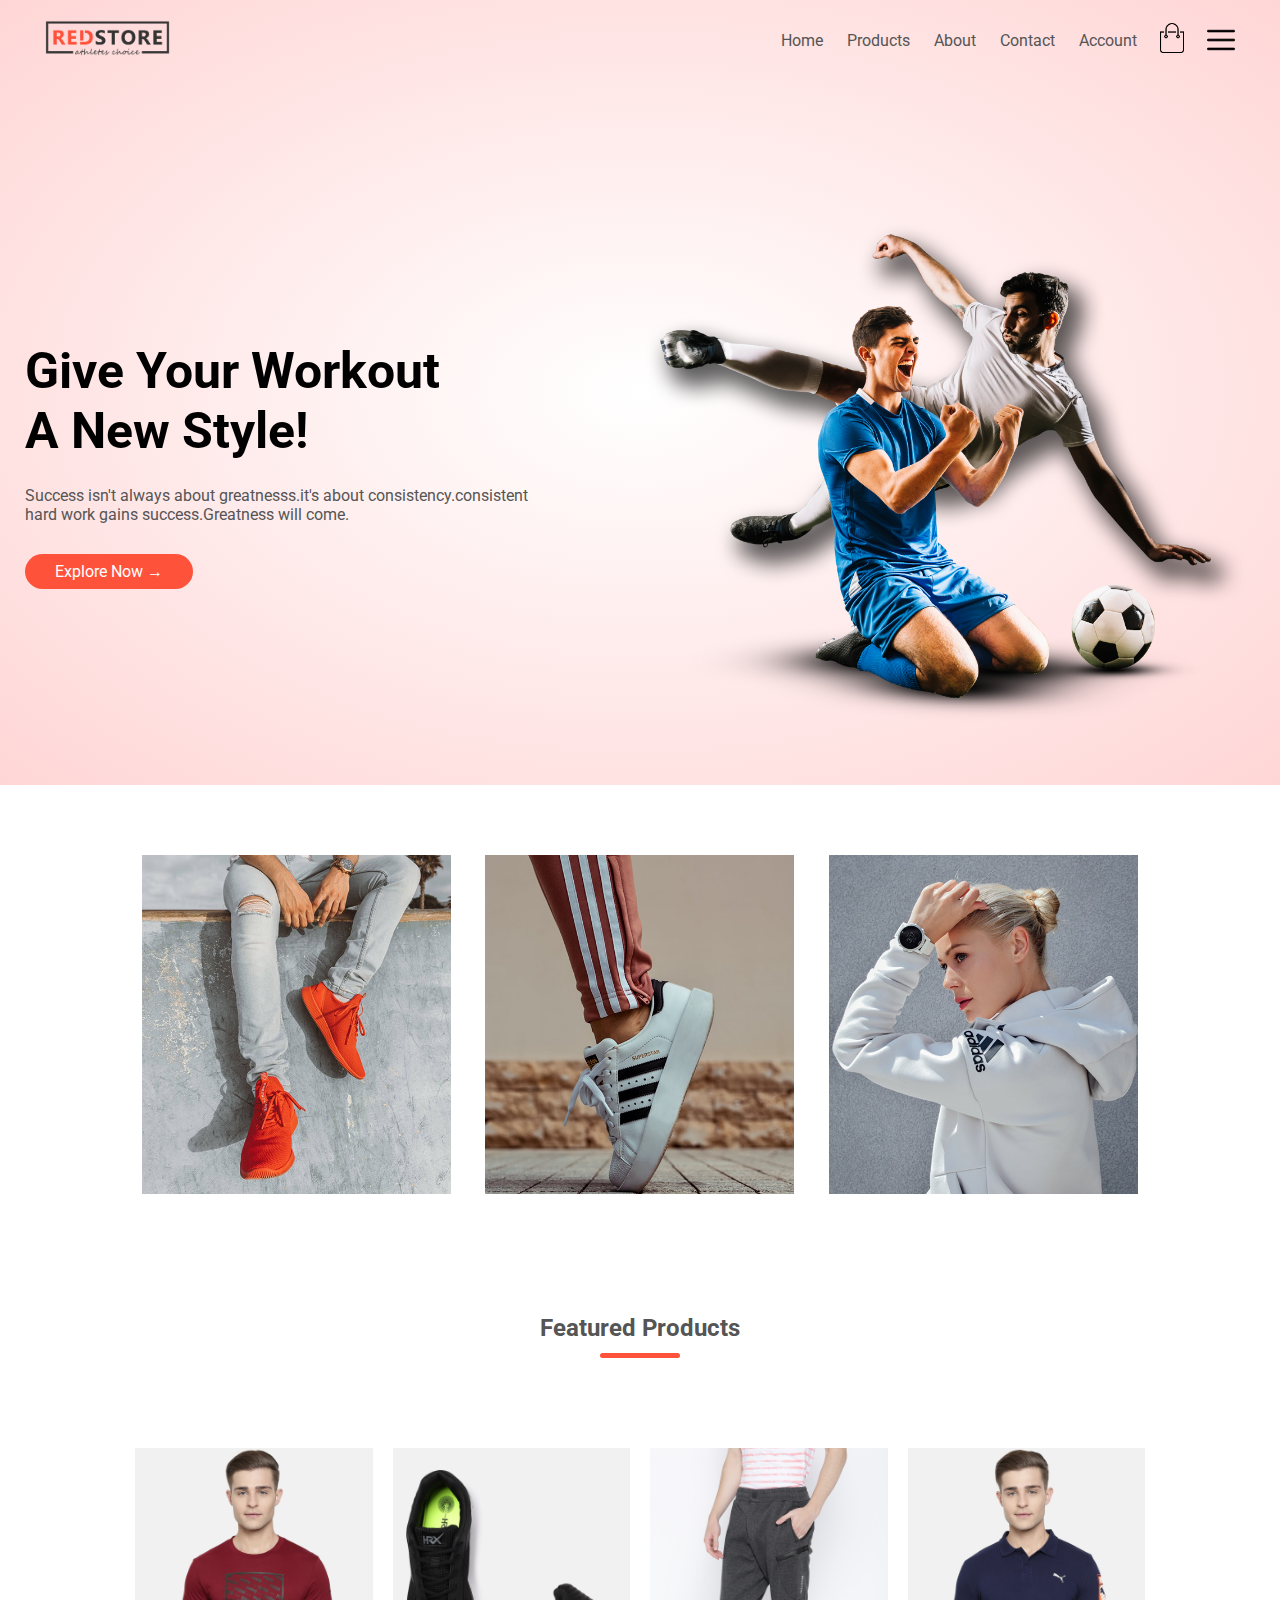
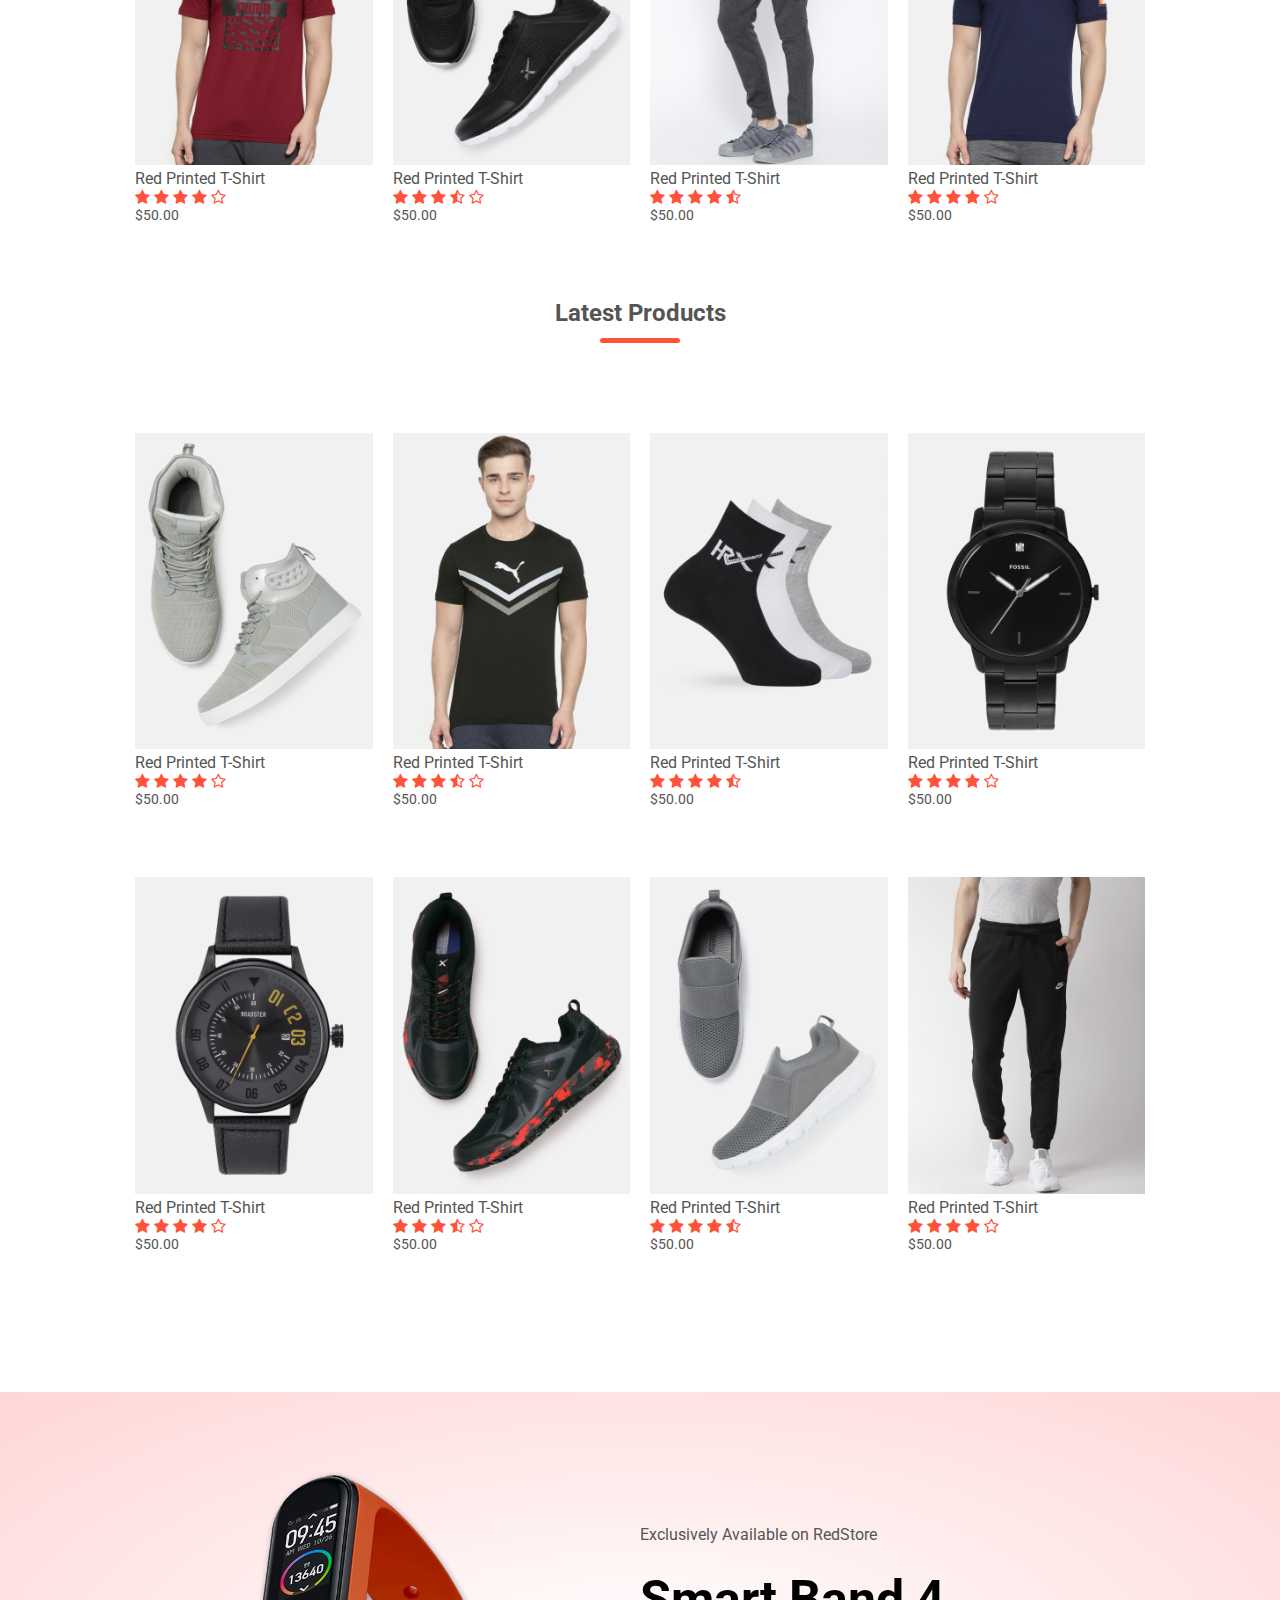
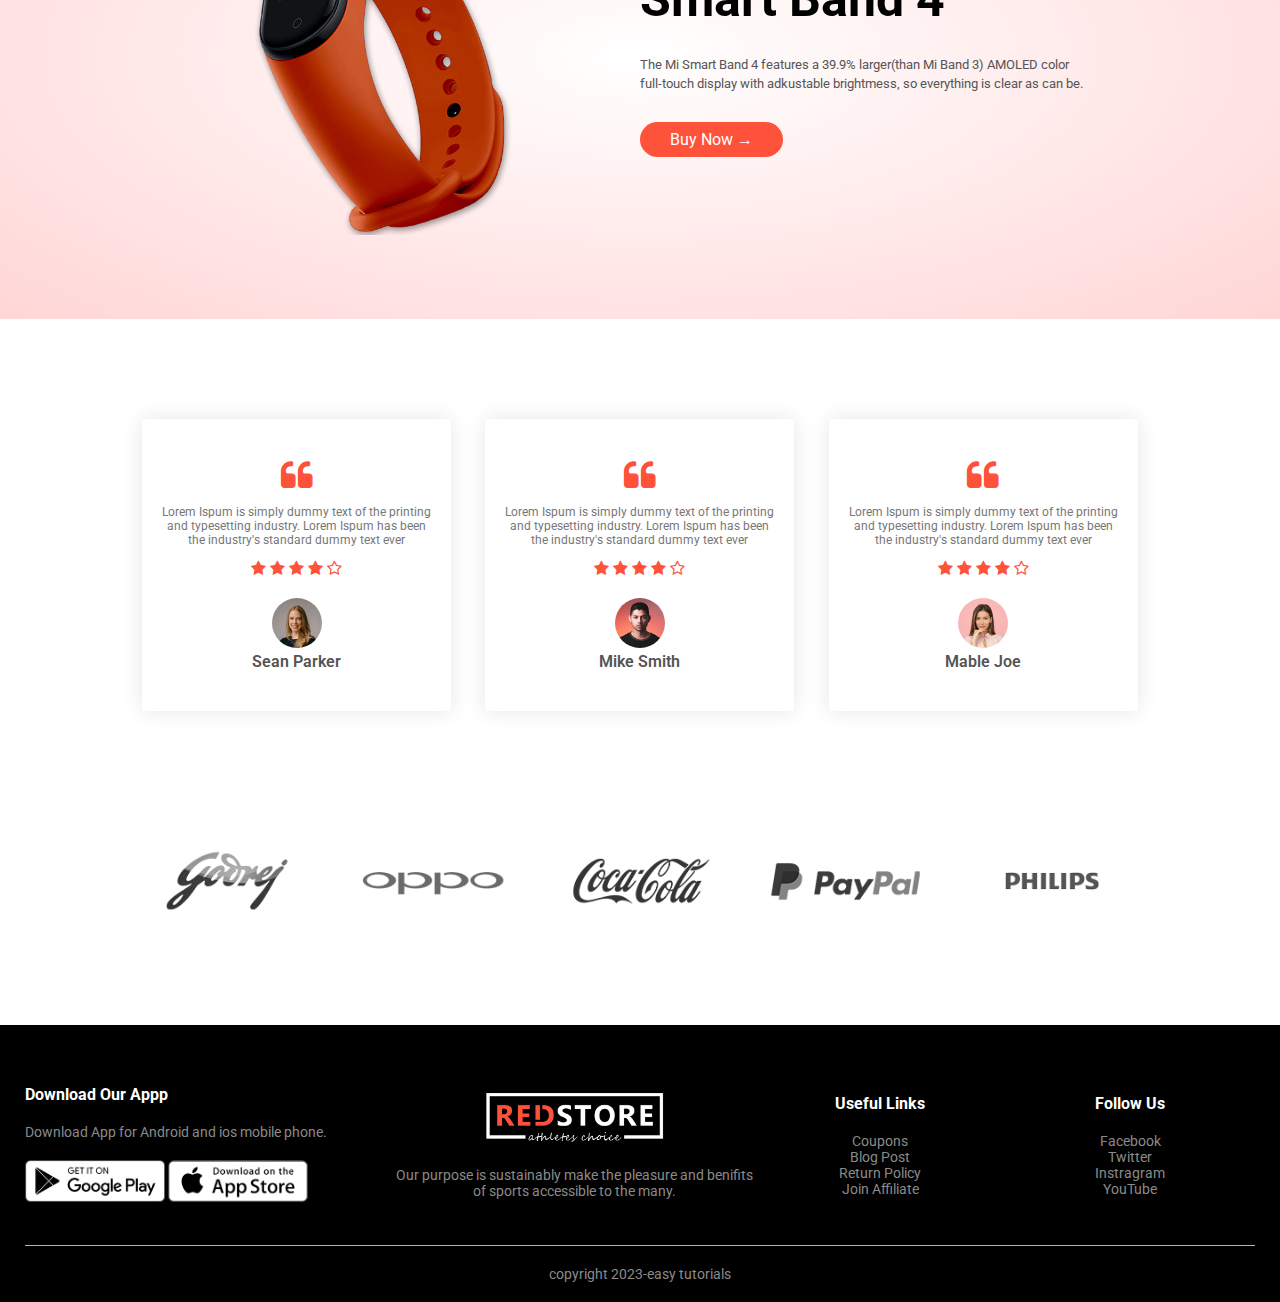
<file: index.html>
<!DOCTYPE html>
<html lang="en">
<head>


    <meta charset="UTF-8">
    <meta name="viewporrt" content="width=device-width,initial-scale=1.0">
    <title>RedStore | Ecommerce Website Design</title>
    <link rel="stylesheet" href="style.css">

    <link rel="preconnect" href="https://fonts.googleapis.com"><link rel="preconnect" href="https://fonts.gstatic.com" crossorigin><link href="https://fonts.googleapis.com/css2?family=Roboto:wght@300;400;500;700&display=swap" rel="stylesheet">
    <link rel="stylesheet" href="https://stackpath.bootstrapcdn.com/font-awesome/4.7.0/css/font-awesome.min.css">
</head>
<body>
    <div class="header">

    <div class="container">
        <div class="navbar">
            <div class="logo">
                <a href="index.html"><img src="logo.png" width="125px"></a>
            </div>
            <nav>
                <ul id="menuItems">
                    <li><a href="index.html">Home</a></li>
                    <li><a href="products.html">Products</a></li>
                    <li><a href="">About</a></li>
                    <li><a href="">Contact</a></li>
                    <li><a href="account.html">Account</a></li>
                </ul>
            </nav>
            <a href="cart.html"><img src="cart.png" width="30px" height="30px"></a>
            <img src="menu.png" class="menu-icon" onclick="menutoggle()">
        </div>
        <div class="row">
            <div class="col-2">
                <h1>Give Your Workout<br> A New Style!</h1>
                <p>Success isn't always about greatnesss.it's about consistency.consistent<br>hard work gains success.Greatness will come.</p>
                <a href="" class="btn">Explore Now &#8594;</a>
            </div>
            <div class="col-2">
                <img src="image1.png">
            </div>
        </div>
    </div>
 </div>  

 <!------- featured categories-------->
 <div class="categories">
    <div class="small-container">
        <div class="row">
            <div class="col-3">
                <img src="category-1.jpg">
            </div>
            <div class="col-3">
                <img src="category-2.jpg">
            </div>
            <div class="col-3">
                <img src="category-3.jpg">
            </div>
            
        </div>
    </div>
    
 </div>
 <!------- featured products-------->
 <div class="small-container">
    <h2 class="title">Featured Products</h2>
    <div class="row">
        <div class="col-4">
            <a href="Products.details.html"><img src="product-1.jpg"></a>
            <a href="Products.details.html"></a><h4>Red Printed T-Shirt</h4></a>
            <div class="rating">
                <i class="fa fa-star"></i>
                <i class="fa fa-star"></i>
                <i class="fa fa-star"></i>
                <i class="fa fa-star"></i>
                <i class="fa fa-star-o"></i>
            </div>
            <p>$50.00</p>
        </div>
        <div class="col-4">
            <img src="product-2.jpg">
            <h4>Red Printed T-Shirt</h4>
            <div class="rating">
                <i class="fa fa-star"></i>
                <i class="fa fa-star"></i>
                <i class="fa fa-star"></i>
                <i class="fa fa-star-half-o"></i>
                <i class="fa fa-star-o"></i>
            </div>
            <p>$50.00</p>
        </div>
        <div class="col-4">
            <img src="product-3.jpg">
            <h4>Red Printed T-Shirt</h4>
            <div class="rating">
                <i class="fa fa-star"></i>
                <i class="fa fa-star"></i>
                <i class="fa fa-star"></i>
                <i class="fa fa-star"></i>
                <i class="fa fa-star-half-o"></i>
            </div>
            <p>$50.00</p>
        </div>
        <div class="col-4">
            <img src="product-4.jpg">
            <h4>Red Printed T-Shirt</h4>
            <div class="rating">
                <i class="fa fa-star"></i>
                <i class="fa fa-star"></i>
                <i class="fa fa-star"></i>
                <i class="fa fa-star"></i>
                <i class="fa fa-star-o"></i>
            </div>
            <p>$50.00</p>
        </div>
    </div>
    <h2 class="title">Latest Products</h2>
    <div class="row">
        <div class="col-4">
            <img src="product-5.jpg">
            <h4>Red Printed T-Shirt</h4>
            <div class="rating">
                <i class="fa fa-star"></i>
                <i class="fa fa-star"></i>
                <i class="fa fa-star"></i>
                <i class="fa fa-star"></i>
                <i class="fa fa-star-o"></i>
            </div>
            <p>$50.00</p>
        </div>
        <div class="col-4">
            <img src="product-6.jpg">
            <h4>Red Printed T-Shirt</h4>
            <div class="rating">
                <i class="fa fa-star"></i>
                <i class="fa fa-star"></i>
                <i class="fa fa-star"></i>
                <i class="fa fa-star-half-o"></i>
                <i class="fa fa-star-o"></i>
            </div>
            <p>$50.00</p>
        </div>
        <div class="col-4">
            <img src="product-7.jpg">
            <h4>Red Printed T-Shirt</h4>
            <div class="rating">
                <i class="fa fa-star"></i>
                <i class="fa fa-star"></i>
                <i class="fa fa-star"></i>
                <i class="fa fa-star"></i>
                <i class="fa fa-star-half-o"></i>
            </div>
            <p>$50.00</p>
        </div>
        <div class="col-4">
            <img src="product-8.jpg">
            <h4>Red Printed T-Shirt</h4>
            <div class="rating">
                <i class="fa fa-star"></i>
                <i class="fa fa-star"></i>
                <i class="fa fa-star"></i>
                <i class="fa fa-star"></i>
                <i class="fa fa-star-o"></i>
            </div>
            <p>$50.00</p>
        </div>
    </div>
    <div class="row">
        <div class="col-4">
            <img src="product-9.jpg">
            <h4>Red Printed T-Shirt</h4>
            <div class="rating">
                <i class="fa fa-star"></i>
                <i class="fa fa-star"></i>
                <i class="fa fa-star"></i>
                <i class="fa fa-star"></i>
                <i class="fa fa-star-o"></i>
            </div>
            <p>$50.00</p>
        </div>
        <div class="col-4">
            <img src="product-10.jpg">
            <h4>Red Printed T-Shirt</h4>
            <div class="rating">
                <i class="fa fa-star"></i>
                <i class="fa fa-star"></i>
                <i class="fa fa-star"></i>
                <i class="fa fa-star-half-o"></i>
                <i class="fa fa-star-o"></i>
            </div>
            <p>$50.00</p>
        </div>
        <div class="col-4">
            <img src="product-11.jpg">
            <h4>Red Printed T-Shirt</h4>
            <div class="rating">
                <i class="fa fa-star"></i>
                <i class="fa fa-star"></i>
                <i class="fa fa-star"></i>
                <i class="fa fa-star"></i>
                <i class="fa fa-star-half-o"></i>
            </div>
            <p>$50.00</p>
        </div>
        <div class="col-4">
            <img src="product-12.jpg">
            <h4>Red Printed T-Shirt</h4>
            <div class="rating">
                <i class="fa fa-star"></i>
                <i class="fa fa-star"></i>
                <i class="fa fa-star"></i>
                <i class="fa fa-star"></i>
                <i class="fa fa-star-o"></i>
            </div>
            <p>$50.00</p>
        </div>
    </div>
 </div>
 <!-------offer-------->
 <div class="offer">
    <div class="small-container">
        <div class="row">
            <div class="col-2">
                <img src="exclusive.png" class="offer-img">
            </div>
            <div class="col-2">
                <p>Exclusively Available on RedStore</p>
                <h1>Smart Band 4</h1>
                <small>The Mi Smart Band 4 features a 39.9% larger(than Mi Band 3) AMOLED
                color<br>full-touch display with adkustable brightmess, so everything is clear as can be.</small>
                <a href="" class="btn">Buy Now &#8594;</a>
            </div>
        </div>
    </div>
 </div>
 <!----------testimonial--------->
 <div class="testimonial">
    <div class="small-container">
        <div class="row">
            <div class="col-3">
                <i class="fa fa-quote-left"></i>
                <p>Lorem Ispum is simply dummy text of the printing and typesetting industry. Lorem Ispum has been the industry's standard dummy text ever</p>
                <div class="rating">
                    <i class="fa fa-star"></i>
                    <i class="fa fa-star"></i>
                    <i class="fa fa-star"></i>
                    <i class="fa fa-star"></i>
                    <i class="fa fa-star-o"></i>
                </div>
                <img src="user-1.png">
                <h3>Sean Parker</h3>
            </div>
            <div class="col-3">
                <i class="fa fa-quote-left"></i>
                <p>Lorem Ispum is simply dummy text of the printing and typesetting industry. Lorem Ispum has been the industry's standard dummy text ever</p>
                <div class="rating">
                    <i class="fa fa-star"></i>
                    <i class="fa fa-star"></i>
                    <i class="fa fa-star"></i>
                    <i class="fa fa-star"></i>
                    <i class="fa fa-star-o"></i>
                </div>
                <img src="user-2.png">
                <h3>Mike Smith</h3>
            </div>
            <div class="col-3">
                <i class="fa fa-quote-left"></i>
                <p>Lorem Ispum is simply dummy text of the printing and typesetting industry. Lorem Ispum has been the industry's standard dummy text ever</p>
                <div class="rating">
                    <i class="fa fa-star"></i>
                    <i class="fa fa-star"></i>
                    <i class="fa fa-star"></i>
                    <i class="fa fa-star"></i>
                    <i class="fa fa-star-o"></i>
                </div>
                <img src="user-3.png">
                <h3>Mable Joe</h3>
            </div>
        </div>
    </div>
 </div>
 <!----------brands---------------->
  <div class="brands">
    <div class="small-container">
        <div class="row">
            <div class="col-5">
                <img src="logo-godrej.png">
            </div>
            <div class="col-5">
                <img src="logo-oppo.png">
            </div>
            <div class="col-5">
                <img src="logo-coca-cola.png">
            </div>
            <div class="col-5">
                <img src="logo-paypal.png">
            </div>
            <div class="col-5">
                <img src="logo-philips.png">
            </div>
        </div>
    </div>
  </div>

<!--------footer----------->
<div class="footer">
    <div class="container">
        <div class="row">
            <div class="footer-col-1">
                <h3>Download Our Appp</h3>
                <p>Download App for Android and ios mobile phone.</p>
                <div class="app-logo">
                    <img src="play-store.png">
                    <img src="app-store.png">
                </div>
            </div>
            <div class="footer-col-2">
                <img src="logo-white.png">
                <p>Our purpose is sustainably make the pleasure and benifits of sports accessible to the many.</p>
            </div>
            <div class="footer-col-3">
                <h3>Useful Links</h3>
                <ul>
                    <li>Coupons</li>
                    <li>Blog Post</li>
                    <li>Return Policy</li>
                    <li>Join Affiliate</li>
                </ul>
            </div>
            <div class="footer-col-4">
                <h3>Follow Us</h3>
                <ul>
                    <li>Facebook</li>
                    <li>Twitter</li>
                    <li>Instragram</li>
                    <li>YouTube</li>
                </ul>
            </div>
        </div>
        <hr>
        <p class="copyright">copyright 2023-easy tutorials</p>
    </div>
</div>
<!-- js for toggle -->
<script>
    var menuItems=document.getElementById("menuItems");
    menuItems.style.maxHeight="0px";
    function menutoggle(){
        if( menuItems.style.maxHeight=="0px")
        {
            menuItems.style.maxHeight="200px";
        }
        else
        {
            menuItems.style.maxHeight="0px";
        }
    }
</script>
</body>
</html>
</file>
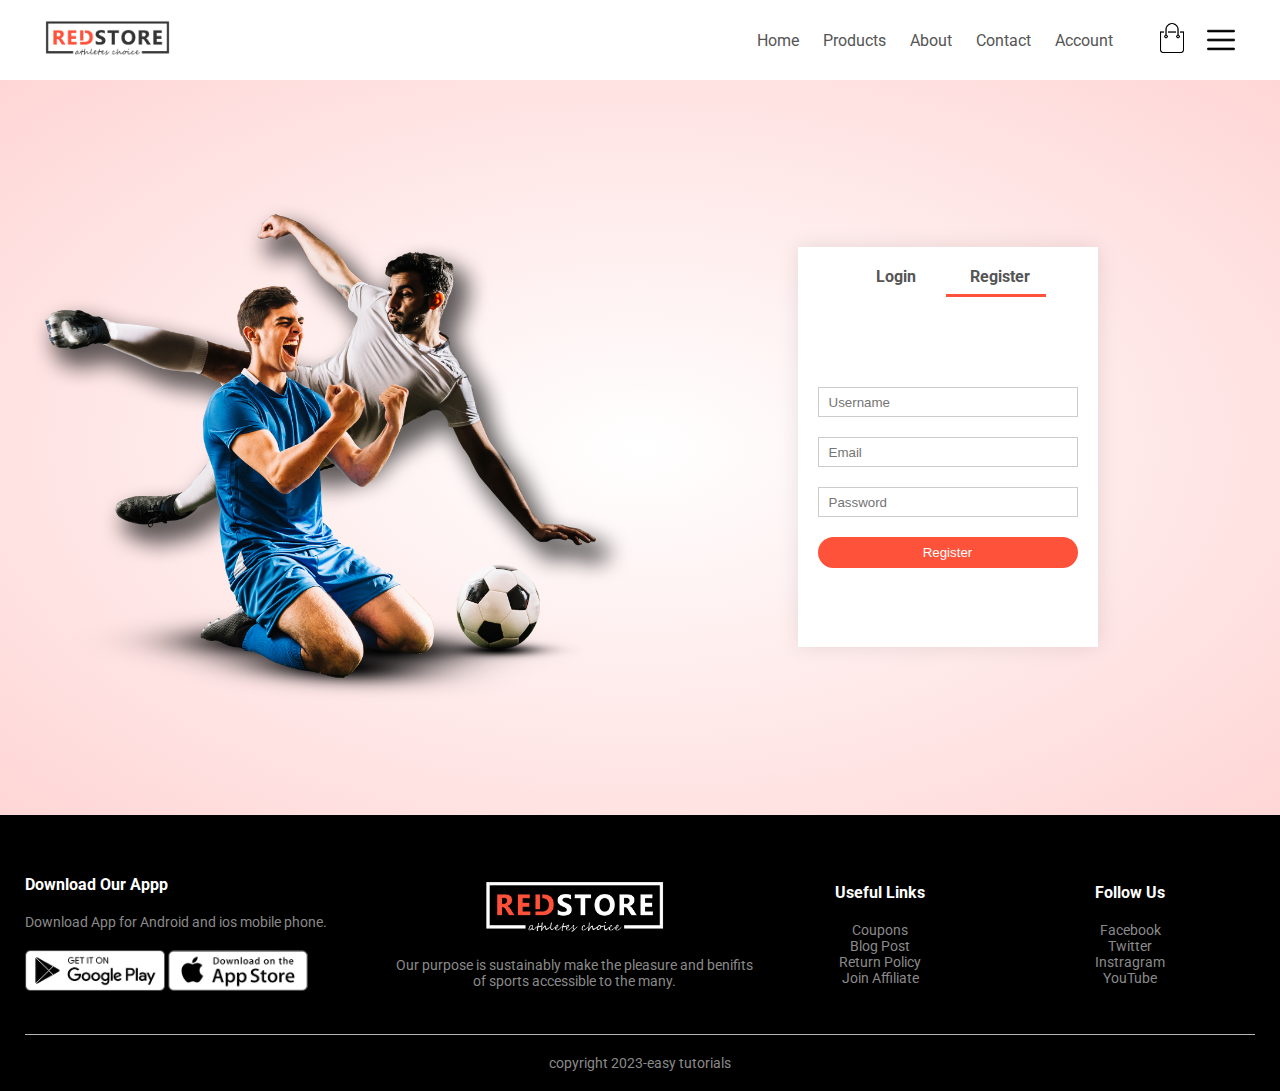
<file: account.html>
<!DOCTYPE html>
<html lang="en">
<head>


    <meta charset="UTF-8">
    <meta name="viewporrt" content="width=device-width,initial-scale=1.0">
    <title>All products - RedStore</title>
    <link rel="stylesheet" href="style.css">

    <link rel="preconnect" href="https://fonts.googleapis.com"><link rel="preconnect" href="https://fonts.gstatic.com" crossorigin><link href="https://fonts.googleapis.com/css2?family=Roboto:wght@300;400;500;700&display=swap" rel="stylesheet">
    <link rel="stylesheet" href="https://stackpath.bootstrapcdn.com/font-awesome/4.7.0/css/font-awesome.min.css">
</head>
<body>

    <div class="container">
        <div class="navbar">
            <div class="logo">
                <img src="logo.png" width="125px">
            </div>
            <nav>
                <ul id="menuItems">
                    <li><a href="index.html">Home</a></li>
                    <li><a href="products.html">Products</a></li>
                    <li><a href="">About</a></li>
                    <li><a href="">Contact</a></li>
                    <li><a href="">Account</a></li>
                    <li><a href="cart.html"></a></li>
                </ul>
            </nav>
            <a href="cart.html"><img src="cart.png" width="30px" height="30px"></a>
            <img src="menu.png" class="menu-icon"
             onclick="menutoggle()">
        </div>
    </div>
<!---------account-page------->
<div class="account-page">
    <div class="container">
        <div class="row">
            <div class="col-2">
                <img src="image1.png" width="100%">
            </div>
            <div class="col-2">
                <div class="form-container">
                    <div class="form-btn">
                        <span onclick="login()">Login</span>
                        <span onclick="register()">Register</span>
                        <hr id="Indicator">
                    </div>
                    <form id="LoginForm">
                        <input type="text" placeholder="Username">
                        <input type="Password" placeholder="Password">
                        <button type="submit" class="btn">Login</button>
                        <a href="">Forgot Password</a>
                    </form>
                    <form id="RegForm">
                        <input type="text" placeholder="Username">
                        <input type="email" placeholder="Email">
                        <input type="password" placeholder="Password">
                        <button type="submit" class="btn">Register</button>
                    </form>
                </div>
            </div>
        </div>
    </div>
</div>
<!--------footer----------->
<div class="footer">
    <div class="container">
        <div class="row">
            <div class="footer-col-1">
                <h3>Download Our Appp</h3>
                <p>Download App for Android and ios mobile phone.</p>
                <div class="app-logo">
                    <img src="play-store.png">
                    <img src="app-store.png">
                </div>
            </div>
            <div class="footer-col-2">
                <img src="logo-white.png">
                <p>Our purpose is sustainably make the pleasure and benifits of sports accessible to the many.</p>
            </div>
            <div class="footer-col-3">
                <h3>Useful Links</h3>
                <ul>
                    <li>Coupons</li>
                    <li>Blog Post</li>
                    <li>Return Policy</li>
                    <li>Join Affiliate</li>
                </ul>
            </div>
            <div class="footer-col-4">
                <h3>Follow Us</h3>
                <ul>
                    <li>Facebook</li>
                    <li>Twitter</li>
                    <li>Instragram</li>
                    <li>YouTube</li>
                </ul>
            </div>
        </div>
        <hr>
        <p class="copyright">copyright 2023-easy tutorials</p>
    </div>
</div>
<!-- js for toggle -->
<script>
    var menuItems=document.getElementById("menuItems");
    menuItems.style.maxHeight="0px";
    function menutoggle(){
        if( menuItems.style.maxHeight=="0px")
        {
            menuItems.style.maxHeight="200px";
        }
        else
        {
            menuItems.style.maxHeight="0px";
        }
    }
</script>
<!-- --------js for toggle Form ----- -->
<script>
    var LoginForm = document.getElementById("LoginForm");
    var RegForm = document.getElementById("RegForm");
    var Indicator = document.getElementById("Indicator");
    function register(){
        RegForm.style.transform = "translateX(0px)";
        LoginForm.style.transform = "translateX(0px)";
        Indicator.style.transform = "translateX(100px)";
    }
    function login(){
        RegForm.style.transform = "translateX(300px)";
        LoginForm.style.transform = "translateX(300px)";
        Indicator.style.transform = "translateX(0px)";
    }
</script>
</body>
</html>
</file>
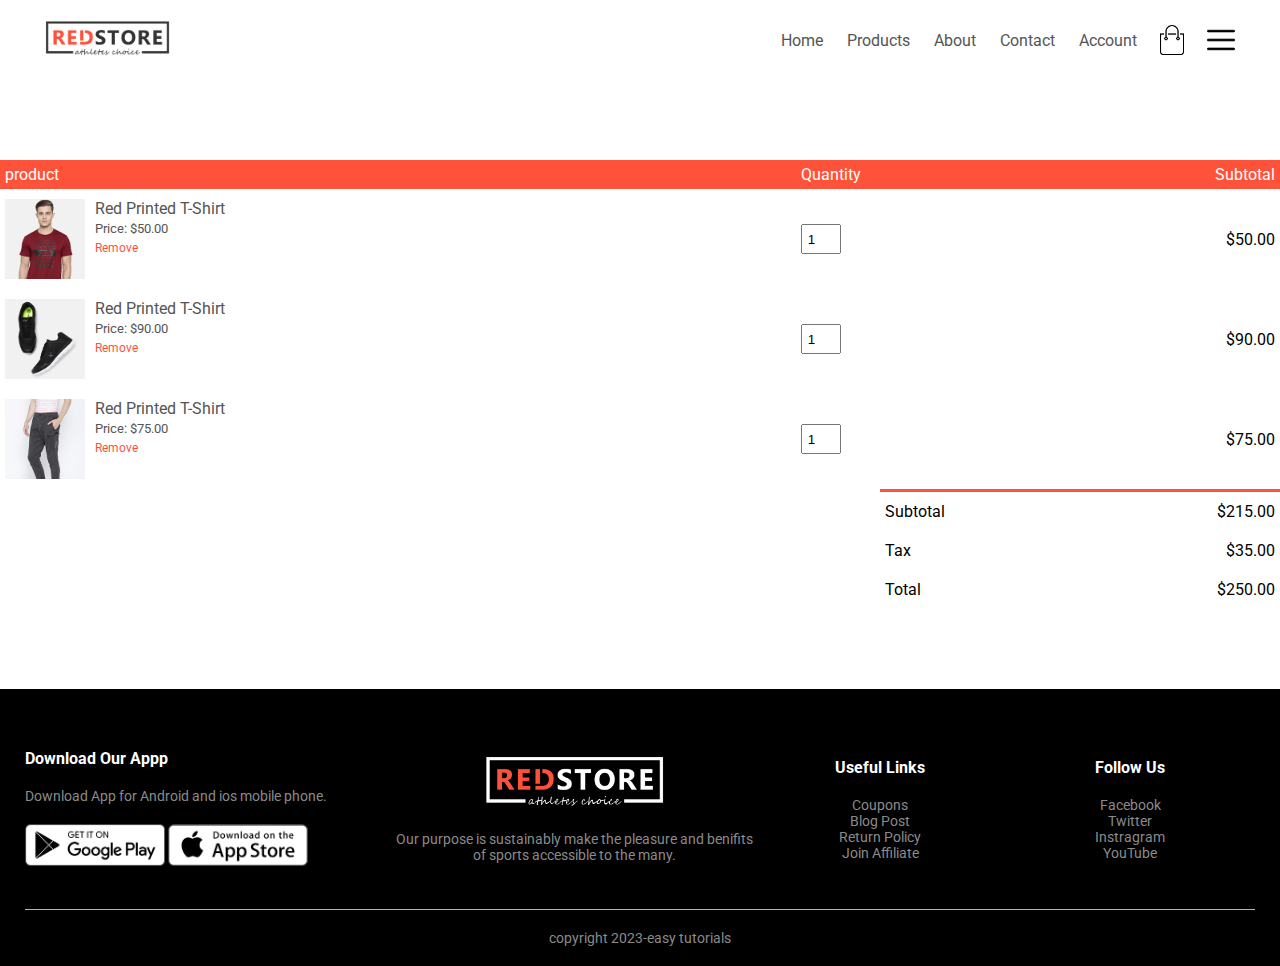
<file: cart.html>
<!DOCTYPE html>
<html lang="en">
<head>


    <meta charset="UTF-8">
    <meta name="viewporrt" content="width=device-width,initial-scale=1.0">
    <title>All products - RedStore</title>
    <link rel="stylesheet" href="style.css">

    <link rel="preconnect" href="https://fonts.googleapis.com"><link rel="preconnect" href="https://fonts.gstatic.com" crossorigin><link href="https://fonts.googleapis.com/css2?family=Roboto:wght@300;400;500;700&display=swap" rel="stylesheet">
    <link rel="stylesheet" href="https://stackpath.bootstrapcdn.com/font-awesome/4.7.0/css/font-awesome.min.css">
</head>
<body>

    <div class="container">
        <div class="navbar">
            <div class="logo">
                <img src="logo.png" width="125px">
            </div>
            <nav>
                <ul id="menuItems">
                    <li><a href="index.html">Home</a></li>
                    <li><a href="products.html">Products</a></li>
                    <li><a href="">About</a></li>
                    <li><a href="">Contact</a></li>
                    <li><a href="account.html">Account</a></li>
                </ul>
            </nav>
            <img src="cart.png" width="30px" height="30px">
            <img src="menu.png" class="menu-icon"
             onclick="menutoggle()">
        </div>
    </div>


<!-- ------cart items details ------ -->

<div class="samll-container cart-page">
    <table>
        <tr>
            <th> product</th>
            <th> Quantity</th>
            <th> Subtotal</th>
        </tr>
        <tr>
            <td>
                <div class="cart-info">
                    <img src="buy-1.jpg">
                    <div>
                       <p>Red Printed T-Shirt</p>
                       <small>Price: $50.00</small>
                       <br>
                       <a href="">Remove</a>
                    </div>
                </div>
            </td>
            <td><input type="number" value="1"></td>
            <td>$50.00</td>
        </tr>
        <tr>
            <td>
                <div class="cart-info">
                    <img src="buy-2.jpg">
                    <div>
                       <p>Red Printed T-Shirt</p>
                       <small>Price: $90.00</small>
                       <br>
                       <a href="">Remove</a>
                    </div>
                </div>
            </td>
            <td><input type="number" value="1"></td>
            <td>$90.00</td>
        </tr>
        <tr>
            <td>
                <div class="cart-info">
                    <img src="buy-3.jpg">
                    <div>
                       <p>Red Printed T-Shirt</p>
                       <small>Price: $75.00</small>
                       <br>
                       <a href="">Remove</a>
                    </div>
                </div>
            </td>
            <td><input type="number" value="1"></td>
            <td>$75.00</td>
        </tr>
    </table>
    <div class="total-price">
        <table>
            <tr>
                <td>Subtotal</td>
                <td>$215.00</td>
            </tr>
            <tr>
                <td>Tax</td>
                <td>$35.00</td>
            </tr>
            <tr>
                <td>Total</td>
                <td>$250.00</td>
            </tr>
        </table>
    </div>
</div>




<!--------footer----------->
<div class="footer">
    <div class="container">
        <div class="row">
            <div class="footer-col-1">
                <h3>Download Our Appp</h3>
                <p>Download App for Android and ios mobile phone.</p>
                <div class="app-logo">
                    <img src="play-store.png">
                    <img src="app-store.png">
                </div>
            </div>
            <div class="footer-col-2">
                <img src="logo-white.png">
                <p>Our purpose is sustainably make the pleasure and benifits of sports accessible to the many.</p>
            </div>
            <div class="footer-col-3">
                <h3>Useful Links</h3>
                <ul>
                    <li>Coupons</li>
                    <li>Blog Post</li>
                    <li>Return Policy</li>
                    <li>Join Affiliate</li>
                </ul>
            </div>
            <div class="footer-col-4">
                <h3>Follow Us</h3>
                <ul>
                    <li>Facebook</li>
                    <li>Twitter</li>
                    <li>Instragram</li>
                    <li>YouTube</li>
                </ul>
            </div>
        </div>
        <hr>
        <p class="copyright">copyright 2023-easy tutorials</p>
    </div>
</div>
<!-- js for toggle -->
<script>
    var menuItems=document.getElementById("menuItems");
    menuItems.style.maxHeight="0px";
    function menutoggle(){
        if( menuItems.style.maxHeight=="0px")
        {
            menuItems.style.maxHeight="200px";
        }
        else
        {
            menuItems.style.maxHeight="0px";
        }
    }
</script>
<!-- --------js for product gallery ----- -->

</body>
</html>
</file>
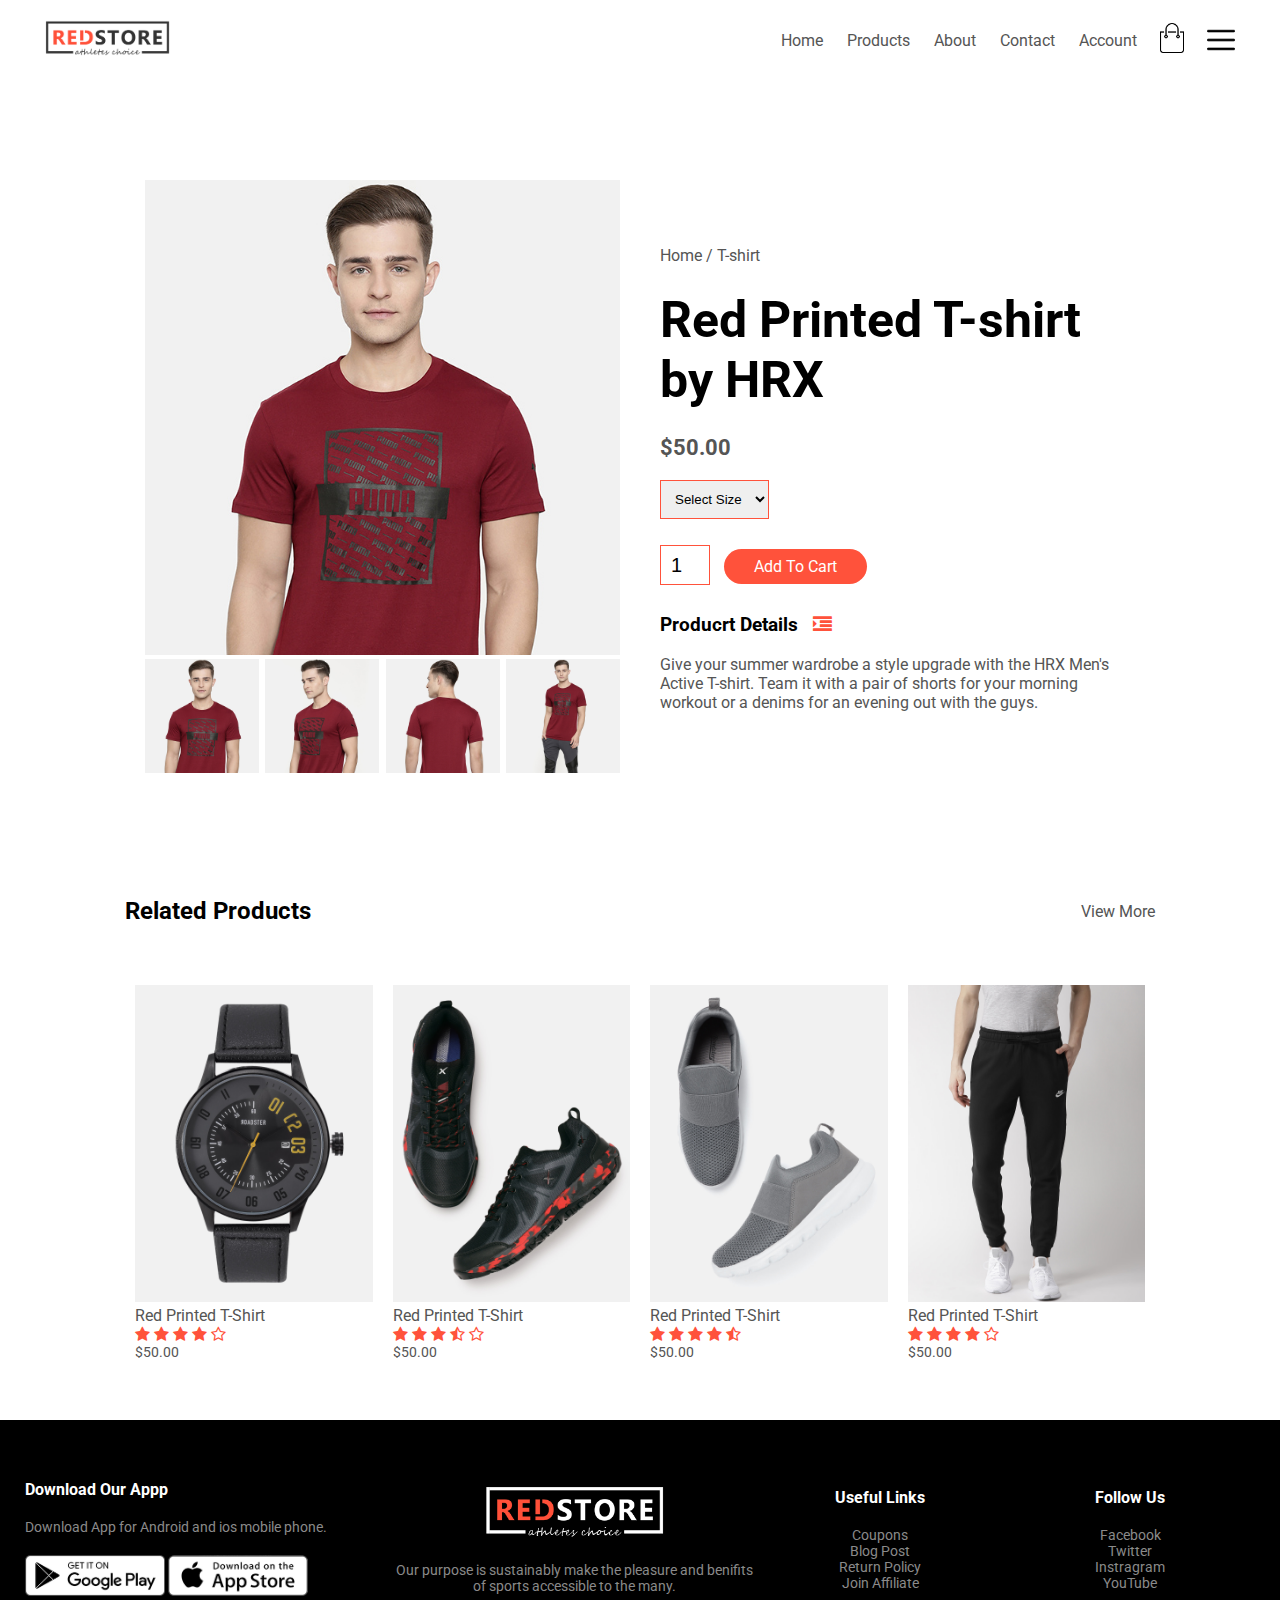
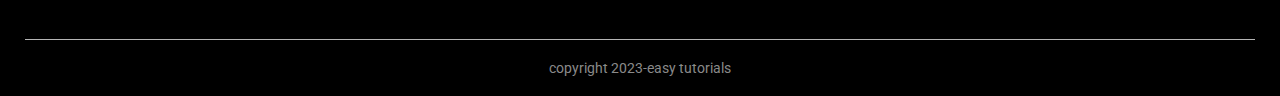
<file: Products.details.html>
<!DOCTYPE html>
<html lang="en">
<head>


    <meta charset="UTF-8">
    <meta name="viewporrt" content="width=device-width,initial-scale=1.0">
    <title>All products - RedStore</title>
    <link rel="stylesheet" href="style.css">

    <link rel="preconnect" href="https://fonts.googleapis.com"><link rel="preconnect" href="https://fonts.gstatic.com" crossorigin><link href="https://fonts.googleapis.com/css2?family=Roboto:wght@300;400;500;700&display=swap" rel="stylesheet">
    <link rel="stylesheet" href="https://stackpath.bootstrapcdn.com/font-awesome/4.7.0/css/font-awesome.min.css">
</head>
<body>

    <div class="container">
        <div class="navbar">
            <div class="logo">
                <img src="logo.png" width="125px">
            </div>
            <nav>
                <ul id="menuItems">
                    <li><a href="index.html">Home</a></li>
                    <li><a href="products.html">Products</a></li>
                    <li><a href="">About</a></li>
                    <li><a href="">Contact</a></li>
                    <li><a href="account.html">Account</a></li>
                </ul>
            </nav>
            <a href="cart.html"><img src="cart.png" width="30px" height="30px"></a>
            <img src="menu.png" class="menu-icon"
             onclick="menutoggle()">
        </div>
    </div>

<!---------Single product details-------->

<div class="small-container single-product">
    <div class="row">
        <div class="col-2">
            <img src="gallery-1.jpg" width="100%" id="productImg">
            <div class="small-img-row">
                <div class="small-img-col">
                    <img src="gallery-1.jpg" width="100%" class="small-img">
                </div>
                <div class="small-img-col">
                    <img src="gallery-2.jpg" width="100%" class="small-img">
            </div>
            <div class="small-img-col">
                <img src="gallery-3.jpg" width="100%" class="small-img">
                </div>
                <div class="small-img-col">
                    <img src="gallery-4.jpg" width="100%" class="small-img">
                    </div>
                    </div>

        </div>
        <div class="col-2">
         <p>Home / T-shirt</p>
         <h1>Red Printed T-shirt by HRX</h1>
         <h4>$50.00</h4>
         <select>
            <option>Select Size</option>
            <option>XXL</option>
            <option>XL</option>
            <option>L</option>
            <option>M</option>
            <option>S</option>
         </select>
         <input type="number" value="1">
         <a href="" class="btn">Add To Cart</a>

         <h3>Producrt Details <i class="fa fa-indent"></i></h3>
         <br>
         <p>Give your summer wardrobe a style upgrade with the HRX Men's Active T-shirt.
            Team it with a pair of shorts for your morning workout or a denims for an evening out with the guys.</p>
        </div>
    </div>
</div>
<!-- ------title------ -->
<div class="small-container">
    <div class="row row-2">
        <h2>Related Products</h2>
        <p>View More</p>

    </div>
</div>
<!-- ----products----- -->
 <div class="small-container">

    <div class="row">
        <div class="col-4">
            <img src="product-9.jpg">
            <h4>Red Printed T-Shirt</h4>
            <div class="rating">
                <i class="fa fa-star"></i>
                <i class="fa fa-star"></i>
                <i class="fa fa-star"></i>
                <i class="fa fa-star"></i>
                <i class="fa fa-star-o"></i>
            </div>
            <p>$50.00</p>
        </div>
        <div class="col-4">
            <img src="product-10.jpg">
            <h4>Red Printed T-Shirt</h4>
            <div class="rating">
                <i class="fa fa-star"></i>
                <i class="fa fa-star"></i>
                <i class="fa fa-star"></i>
                <i class="fa fa-star-half-o"></i>
                <i class="fa fa-star-o"></i>
            </div>
            <p>$50.00</p>
        </div>
        <div class="col-4">
            <img src="product-11.jpg">
            <h4>Red Printed T-Shirt</h4>
            <div class="rating">
                <i class="fa fa-star"></i>
                <i class="fa fa-star"></i>
                <i class="fa fa-star"></i>
                <i class="fa fa-star"></i>
                <i class="fa fa-star-half-o"></i>
            </div>
            <p>$50.00</p>
        </div>
        <div class="col-4">
            <img src="product-12.jpg">
            <h4>Red Printed T-Shirt</h4>
            <div class="rating">
                <i class="fa fa-star"></i>
                <i class="fa fa-star"></i>
                <i class="fa fa-star"></i>
                <i class="fa fa-star"></i>
                <i class="fa fa-star-o"></i>
            </div>
            <p>$50.00</p>
        </div>
    </div>
    
</div>
<!--------footer----------->
<div class="footer">
    <div class="container">
        <div class="row">
            <div class="footer-col-1">
                <h3>Download Our Appp</h3>
                <p>Download App for Android and ios mobile phone.</p>
                <div class="app-logo">
                    <img src="play-store.png">
                    <img src="app-store.png">
                </div>
            </div>
            <div class="footer-col-2">
                <img src="logo-white.png">
                <p>Our purpose is sustainably make the pleasure and benifits of sports accessible to the many.</p>
            </div>
            <div class="footer-col-3">
                <h3>Useful Links</h3>
                <ul>
                    <li>Coupons</li>
                    <li>Blog Post</li>
                    <li>Return Policy</li>
                    <li>Join Affiliate</li>
                </ul>
            </div>
            <div class="footer-col-4">
                <h3>Follow Us</h3>
                <ul>
                    <li>Facebook</li>
                    <li>Twitter</li>
                    <li>Instragram</li>
                    <li>YouTube</li>
                </ul>
            </div>
        </div>
        <hr>
        <p class="copyright">copyright 2023-easy tutorials</p>
    </div>
</div>
<!-- js for toggle -->
<script>
    var menuItems=document.getElementById("menuItems");
    menuItems.style.maxHeight="0px";
    function menutoggle(){
        if( menuItems.style.maxHeight=="0px")
        {
            menuItems.style.maxHeight="200px";
        }
        else
        {
            menuItems.style.maxHeight="0px";
        }
    }
</script>
<!-- --------js for product gallery ----- -->
<script>

    var productImg = document.getElementById("productImg");
    var SamllImg = document.getElementsByClassName("small-img");
    SamllImg[0].onclick=function(){
        productImg.src= SamllImg[0].src;
    }
    SamllImg[1].onclick=function(){
        productImg.src= SamllImg[1].src;
    }
    SamllImg[2].onclick=function(){
        productImg.src= SamllImg[2].src;
    }
    SamllImg[3].onclick=function(){
        productImg.src= SamllImg[3].src;
    }
</script>
</body>
</html>
</file>
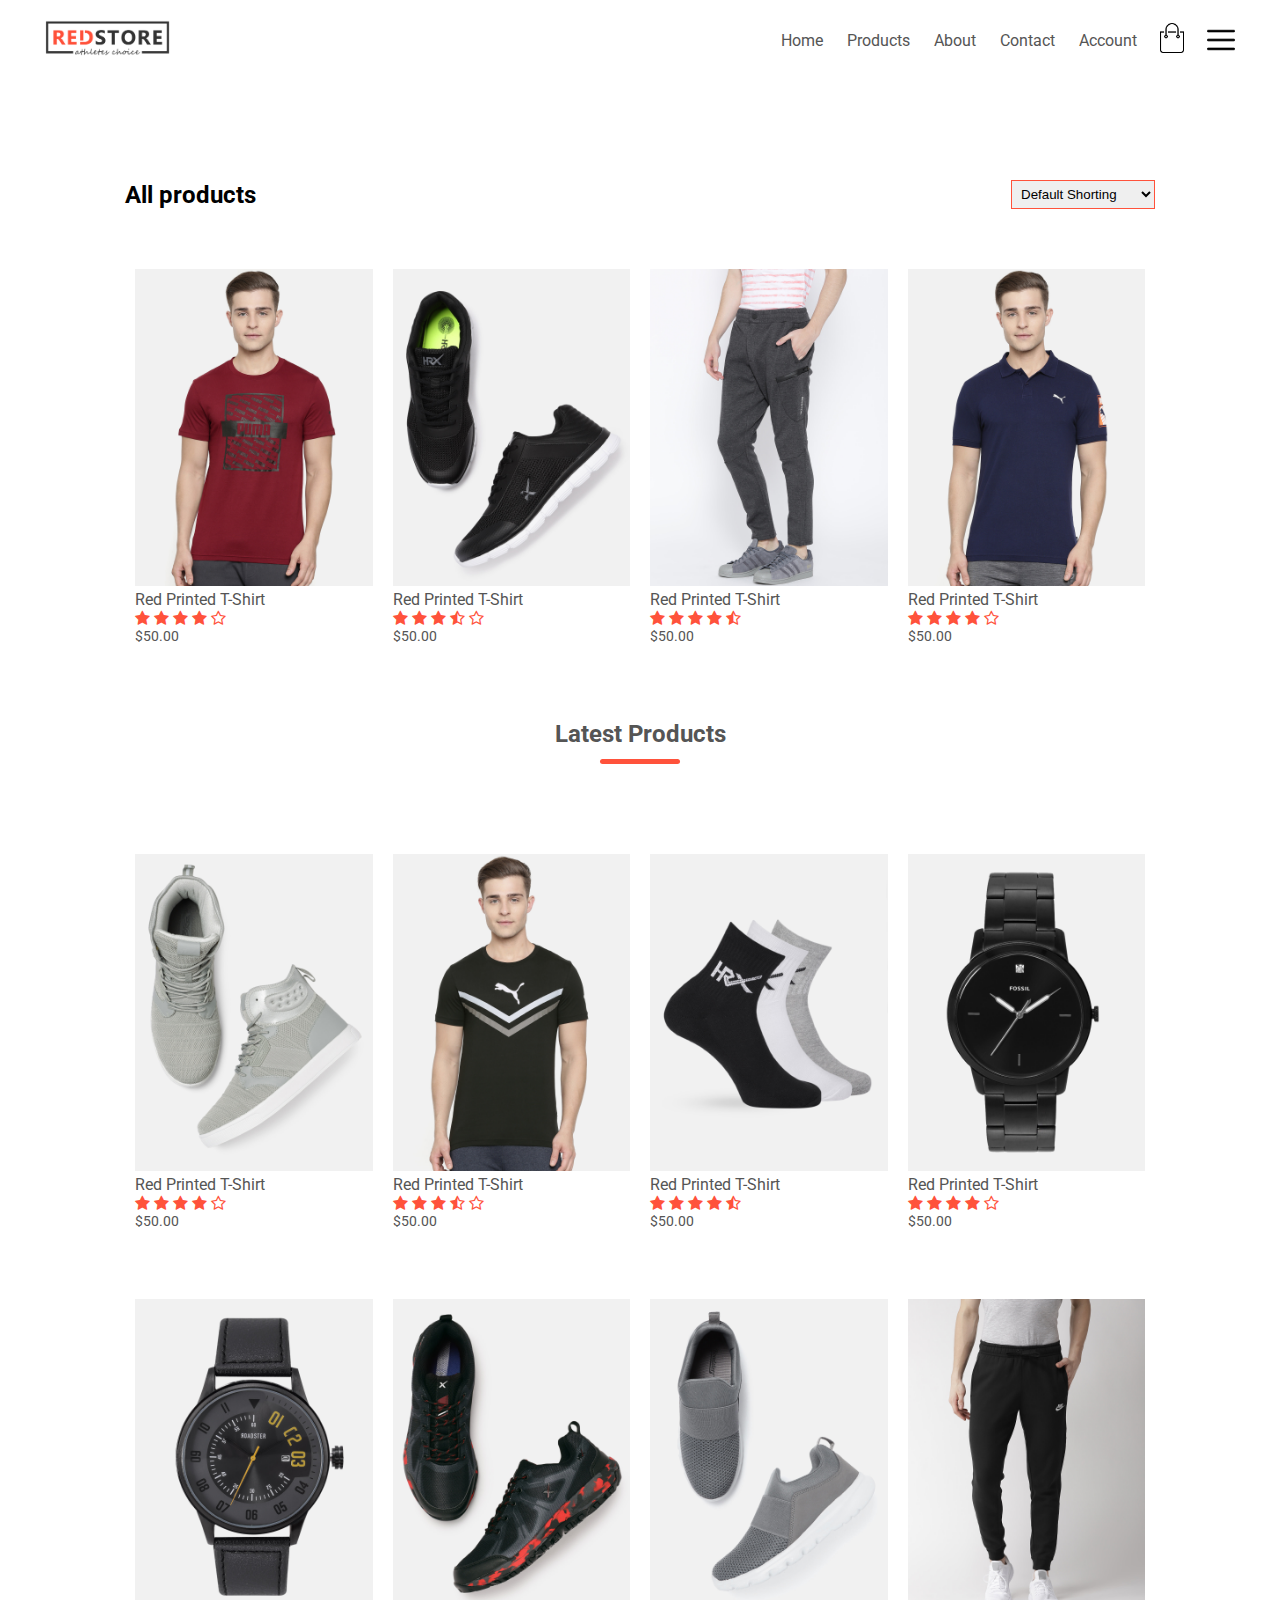
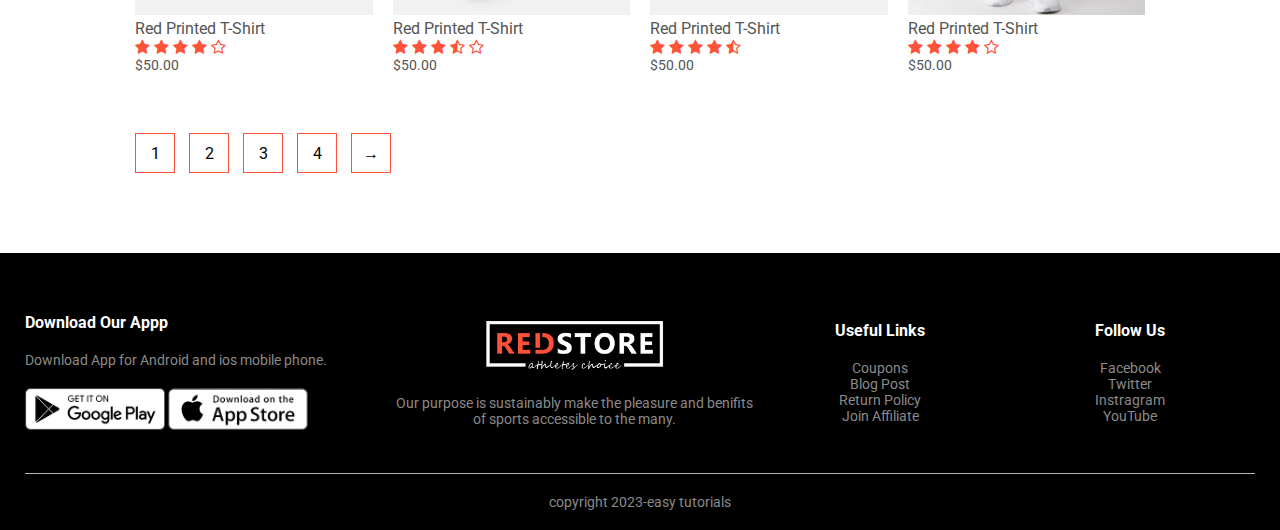
<file: products.html>
<!DOCTYPE html>
<html lang="en">
<head>


    <meta charset="UTF-8">
    <meta name="viewporrt" content="width=device-width,initial-scale=1.0">
    <title>All products - RedStore</title>
    <link rel="stylesheet" href="style.css">

    <link rel="preconnect" href="https://fonts.googleapis.com"><link rel="preconnect" href="https://fonts.gstatic.com" crossorigin><link href="https://fonts.googleapis.com/css2?family=Roboto:wght@300;400;500;700&display=swap" rel="stylesheet">
    <link rel="stylesheet" href="https://stackpath.bootstrapcdn.com/font-awesome/4.7.0/css/font-awesome.min.css">
</head>
<body>

    <div class="container">
        <div class="navbar">
            <div class="logo">
                <img src="logo.png" width="125px">
            </div>
            <nav>
                <ul id="menuItems">
                    <li><a href="index.html">Home</a></li>
                    <li><a href="">Products</a></li>
                    <li><a href="">About</a></li>
                    <li><a href="">Contact</a></li>
                    <li><a href="account.html">Account</a></li>
                </ul>
            </nav>
            <a href="cart.html"><img src="cart.png" width="30px" height="30px"></a>
            <img src="menu.png" class="menu-icon"
             onclick="menutoggle()">
        </div>
    </div>
 <div class="small-container">
    <div class="row row-2">
        <h2>All products</h2>
        <select>
            <option>Default Shorting</option>
            <option>Short by price</option>
            <option>Short by popularity</option>
            <option>Short by rating</option>
            <option>Short by sale</option>
        </select>
    </div>
    

    <div class="row">
        <div class="col-4">
            <img src="product-1.jpg">
            <h4>Red Printed T-Shirt</h4>
            <div class="rating">
                <i class="fa fa-star"></i>
                <i class="fa fa-star"></i>
                <i class="fa fa-star"></i>
                <i class="fa fa-star"></i>
                <i class="fa fa-star-o"></i>
            </div>
            <p>$50.00</p>
        </div>
        <div class="col-4">
            <img src="product-2.jpg">
            <h4>Red Printed T-Shirt</h4>
            <div class="rating">
                <i class="fa fa-star"></i>
                <i class="fa fa-star"></i>
                <i class="fa fa-star"></i>
                <i class="fa fa-star-half-o"></i>
                <i class="fa fa-star-o"></i>
            </div>
            <p>$50.00</p>
        </div>
        <div class="col-4">
            <img src="product-3.jpg">
            <h4>Red Printed T-Shirt</h4>
            <div class="rating">
                <i class="fa fa-star"></i>
                <i class="fa fa-star"></i>
                <i class="fa fa-star"></i>
                <i class="fa fa-star"></i>
                <i class="fa fa-star-half-o"></i>
            </div>
            <p>$50.00</p>
        </div>
        <div class="col-4">
            <img src="product-4.jpg">
            <h4>Red Printed T-Shirt</h4>
            <div class="rating">
                <i class="fa fa-star"></i>
                <i class="fa fa-star"></i>
                <i class="fa fa-star"></i>
                <i class="fa fa-star"></i>
                <i class="fa fa-star-o"></i>
            </div>
            <p>$50.00</p>
        </div>
    </div>
    <h2 class="title">Latest Products</h2>
    <div class="row">
        <div class="col-4">
            <img src="product-5.jpg">
            <h4>Red Printed T-Shirt</h4>
            <div class="rating">
                <i class="fa fa-star"></i>
                <i class="fa fa-star"></i>
                <i class="fa fa-star"></i>
                <i class="fa fa-star"></i>
                <i class="fa fa-star-o"></i>
            </div>
            <p>$50.00</p>
        </div>
        <div class="col-4">
            <img src="product-6.jpg">
            <h4>Red Printed T-Shirt</h4>
            <div class="rating">
                <i class="fa fa-star"></i>
                <i class="fa fa-star"></i>
                <i class="fa fa-star"></i>
                <i class="fa fa-star-half-o"></i>
                <i class="fa fa-star-o"></i>
            </div>
            <p>$50.00</p>
        </div>
        <div class="col-4">
            <img src="product-7.jpg">
            <h4>Red Printed T-Shirt</h4>
            <div class="rating">
                <i class="fa fa-star"></i>
                <i class="fa fa-star"></i>
                <i class="fa fa-star"></i>
                <i class="fa fa-star"></i>
                <i class="fa fa-star-half-o"></i>
            </div>
            <p>$50.00</p>
        </div>
        <div class="col-4">
            <img src="product-8.jpg">
            <h4>Red Printed T-Shirt</h4>
            <div class="rating">
                <i class="fa fa-star"></i>
                <i class="fa fa-star"></i>
                <i class="fa fa-star"></i>
                <i class="fa fa-star"></i>
                <i class="fa fa-star-o"></i>
            </div>
            <p>$50.00</p>
        </div>
    </div>
    <div class="row">
        <div class="col-4">
            <img src="product-9.jpg">
            <h4>Red Printed T-Shirt</h4>
            <div class="rating">
                <i class="fa fa-star"></i>
                <i class="fa fa-star"></i>
                <i class="fa fa-star"></i>
                <i class="fa fa-star"></i>
                <i class="fa fa-star-o"></i>
            </div>
            <p>$50.00</p>
        </div>
        <div class="col-4">
            <img src="product-10.jpg">
            <h4>Red Printed T-Shirt</h4>
            <div class="rating">
                <i class="fa fa-star"></i>
                <i class="fa fa-star"></i>
                <i class="fa fa-star"></i>
                <i class="fa fa-star-half-o"></i>
                <i class="fa fa-star-o"></i>
            </div>
            <p>$50.00</p>
        </div>
        <div class="col-4">
            <img src="product-11.jpg">
            <h4>Red Printed T-Shirt</h4>
            <div class="rating">
                <i class="fa fa-star"></i>
                <i class="fa fa-star"></i>
                <i class="fa fa-star"></i>
                <i class="fa fa-star"></i>
                <i class="fa fa-star-half-o"></i>
            </div>
            <p>$50.00</p>
        </div>
        <div class="col-4">
            <img src="product-12.jpg">
            <h4>Red Printed T-Shirt</h4>
            <div class="rating">
                <i class="fa fa-star"></i>
                <i class="fa fa-star"></i>
                <i class="fa fa-star"></i>
                <i class="fa fa-star"></i>
                <i class="fa fa-star-o"></i>
            </div>
            <p>$50.00</p>
        </div>
    </div>
    <div class="page-btn">
        <span>1</span>
        <span>2</span>
        <span>3</span>
        <span>4</span>
        <span>&#8594;</span>
    </div>
</div>
<!--------footer----------->
<div class="footer">
    <div class="container">
        <div class="row">
            <div class="footer-col-1">
                <h3>Download Our Appp</h3>
                <p>Download App for Android and ios mobile phone.</p>
                <div class="app-logo">
                    <img src="play-store.png">
                    <img src="app-store.png">
                </div>
            </div>
            <div class="footer-col-2">
                <img src="logo-white.png">
                <p>Our purpose is sustainably make the pleasure and benifits of sports accessible to the many.</p>
            </div>
            <div class="footer-col-3">
                <h3>Useful Links</h3>
                <ul>
                    <li>Coupons</li>
                    <li>Blog Post</li>
                    <li>Return Policy</li>
                    <li>Join Affiliate</li>
                </ul>
            </div>
            <div class="footer-col-4">
                <h3>Follow Us</h3>
                <ul>
                    <li>Facebook</li>
                    <li>Twitter</li>
                    <li>Instragram</li>
                    <li>YouTube</li>
                </ul>
            </div>
        </div>
        <hr>
        <p class="copyright">copyright 2023-easy tutorials</p>
    </div>
</div>
<!-- js for toggle -->
<script>
    var menuItems=document.getElementById("menuItems");
    menuItems.style.maxHeight="0px";
    function menutoggle(){
        if( menuItems.style.maxHeight=="0px")
        {
            menuItems.style.maxHeight="200px";
        }
        else
        {
            menuItems.style.maxHeight="0px";
        }
    }
</script>
</body>
</html>
</file>
<file: style.css>
*{
    margin: 0;
    padding: 0;
    box-sizing: border-box;
}
body{
    font-family: 'Roboto', sans-serif;
}
.navbar {
    display: flex;
    align-items: center;
    padding: 20px;
}
nav{
    flex: 1;
    text-align: right;
}
nav ul {
    display : inline-block;
    list-style-type: none ;
}
nav ul li{
    display: inline-block;
    margin-right: 20px;
}
a{
    text-decoration: none ;
   color:#555;
}
p{
     color: #555;
}
.container {
    max-width: 1300px;
    margin: auto;
    padding-left: 25px;
    padding-right: 25px;
}
.row {
    display: flex;
    align-items: center;
    flex-wrap: wrap;
    justify-content: space-around;
}
.col-2 {
    flex-basis: 50%;
    min-width: 300px;
}
.col-2 img {
    max-width: 100%;
    padding: 50px 0;
}
.col-2 h1 {
    font-size: 50px;
    line-height: 60px;
    margin: 25px 0;
}
.btn {
    display: inline-block;
    background: #ff523b;
    color: #fff;
    padding: 8px 30px;
    margin: 30px 0;
    border-radius: 30px;
    transition: background 0.5s;
}
.btn:hover {
    background: #563434;

}
.header {
    background: radial-gradient(#fff,#ffd6d6);
}
.header .row {
    margin-top: 70px;
}
.categories {
    margin: 70px 0;

}
.col-3 {
   flex-basis: 30%;
   min-width: 250px;
   margin-bottom: 30px;
}
.col-3 img {
    width: 100%;
}
.small-container {
    max-width: 1080px;
    margin: auto;
    padding-left: 25px;
    padding-right: 25px;
}

.col-4 {
    flex-basis: 25%;
    padding: 10px;
    min-width: 200px;
    margin-bottom: 50px;
    transition: transform 0.5s;
}
.col-4 img {
    width: 100%;
}
.title{
    text-align: center;
    margin: 0 auto 80px;
    position: relative;
    line-height: 60px;
    color: #555;
}
.title::after{
    content: '';
    background: #ff523b;
    width: 80px;
    height: 5px;
    border-radius:5px;
    position:absolute;
    bottom: 0;
    left: 50%;
    transform: translateX(-50%);
    
}
h4{
    color:#555;
    font-weight: normal;
    
}
.col-4 p{
    font-size: 14px;
    
}
.rating .fa{
    color: #ff523b;

}
.col-4:hover{
    transform: translateY(-5px);

}
/*-----------offer------------*/
.offer {
    background: radial-gradient(#fff,#ffd6d6);
    margin-top: 80px;
    padding: 30px 0;
}
.col-2 .offer-img {
    padding: 50px;
}
small {
    color: #555;
}
/*-----------testimonial------------*/

.testimonial {
    padding-top: 100px;
}
.testimonial .col-3 {
      text-align: center;
      padding: 40px 20px;
      box-shadow: 0 0 20px 0px rgba(0,0,0,0.1);
      cursor: pointer;
      transition: transform 0.5s;
}
.testimonial .col-3 img {
    width: 50px;
    margin-top: 20px;
    border-radius: 50%;
}
.testimonial .col-3:hover {
    transform: translateY(-10px);
}
.fa.fa-quote-left {
    font-size: 34px;
    color: #ff523b;
}
.col-3 p {
    font-size: 12px;
    margin: 12px 00;
    color: #777;
}
.testimonial .col-3 h3 {
    font-weight: 600;
    color: #555;
    font-size: 16px;
}
/*-----------brands-------------*/
.brands {
    margin: 100px auto;
}
.col-5 {
    width: 160px;
}
.col-5 img {
    width: 100%;
    cursor: pointer;
    filter: grayscale(100%);
}
.col-5 img:hover {
    filter: grayscale(0%);
}



.footer {
    background: #000;
    color: #8a8a8a;
    font-size: 14px;
    padding: 60px 0 20px;
}

.footer p {
    color: #8a8a8a;
}
.footer h3 {
    color: #fff;
    margin-bottom: 20px;
}
.footer-col-1,.footer-col-2,.footer-col-3,.footer-col-4{
    min-width:250px;
    margin-bottom:20px;
}
.footer-col-1{
    flex-basis:30%;
}
.footer-col-2{
    flex:1;
    text-align:center;
}
.footer-col-2 img{
    width:180px;
    margin-bottom:20px;
}
.footer-col-3,.footer-col-4{
    flex-basis:12%;
    text-align:center;
}
ul{
    list-style-type:none;
}
.app-logo{
    margin-top:20px;
}
.app-logo img{
    width:140px;
}
.footer hr{
    border:none;
    background:#b5b5b5;
    height:1px;
    margin:20px 0;
}
.copyright{
    text-align:center;
}
.menu-icon{
    width: 28px;
    margin-left: 20px;
}
/*-----------media queary for menu-----------*/
@media only screen and (max-width: 800px){
    nav ul{
        position: absolute;
        top: 70px;
        left: 0;
        background: #333;
        width: 100%;
        overflow:hidden;
        transition: max-height 0.5s;
    }
nav ul li{
    display:block;
    margin-right:50px;
    margin-top:10px;
    margin-bottom: 10px;
}
nav ul li a{
    color:#fff;
}
.menu-icon{
    display: block;
    cursor: pointer;
}
}







/*------all products-----*/


.row-2{
    justify-content: space-between;
    margin:100px auto 50px;

}
select{
    border:1px solid #ff523b;
    padding: 5px;


}
select:focus{
outline:none;

}
.page-btn{
    margin: 0 auto 80px;

}
.page-btn span{
    display: inline-block;
    border: 1px solid #ff523b;
    margin-left: 10px ;
    width: 40px;
    height: 40px;
    text-align: center;
    line-height: 40px;
    cursor: pointer;

}
.page-btn span:hover{
    background: #ff523b;
    color: #fff;
}
/*----------Single product details----------*/
.single-product {
    margin-top: 80px;

}
.single-product .col-2 img{
     padding: 0;

}
.single-product .col-2{
    padding: 20px;
}
.single-product h4{
    margin: 20px 0;
    font-size: 22px;
    font-weight: bold;
}
.single-product select{
    display: block;
    padding: 10px;
    margin-top: 20px;
}
.single-product input{
    width: 50px;
    height: 40px;
    padding-left: 10px;
    font-size: 20px;
    margin-right: 10px;
    border: 1px solid #ff523b;
}
input:focus{
    outline: none;
}
.single-product .fa{
    color: #ff523b;
    margin-left: 10px;
}
.small-img-row{
    display: flex;
    justify-content: space-between;
}
.small-img-col{
flex-basis: 24%;
cursor: pointer;
}

/* ----cart items */
.cart-page{
    margin: 80px auto;
}
table{
    width: 100%;
    border-collapse: collapse;
}
.cart-info{
    display: flex;
    flex-wrap: wrap;
}
th{
    text-align: left;
    padding: 5px;
    color: #fff;
    background: #ff523b;
    font-weight: normal;

}
td{
   padding: 10px 5px;
}
td input{
    width: 40px;
    height: 30px;
    padding: 5px;
}
td a{
    color: #ff523b;
    font-size: 12px;
}
td img{
    width: 80px;
    height: 80px;
    margin-right: 10px;
}
.total-price{
    display: flex;
    justify-content: flex-end;
}
.total-price table{
    border-top: 3px solid #ff523b;
    width: 100%;
    max-width: 400px;
}
td:last-child{
text-align: right;
}
th:last-child{
text-align: right;
}
/*-------------account-page-------------*/
.account-page{
    padding: 50px 0;
    background: radial-gradient(#fff,#ffd6d6);
}
.form-container{
    background: #fff;
    width: 300px;
    height: 400px;
    position: relative;
    text-align: center;
    padding: 20px 0;
    margin: auto;
    box-shadow: 0 0 20px 0px rgba(0,0,0,0.1);
    overflow: hidden;
}
.form-container span{
    font-weight: bold;
    padding: 0 10px;
    color: #555;
    cursor: pointer;
    width: 100px;
    display: inline-block;
}
.form-btn{
    display: inline-block;

}
.form-container form{
max-width: 300px;
padding: 0 20px;
position: absolute;
top: 130px;
transition: transform 1s;
}
form input{
    width: 100%;
    height: 30px;
    margin: 10px 0;
    padding: 0 10px;
    border: 1px solid #ccc;
}
form .btn{
    width: 100%;
    border: none;
    cursor: pointer;
    margin: 10px 0;
}
form .btn:focus{
    outline: none;
}
#LoginForm{
    left: -300px;
}
#RegForm{
    left: 0;
}
form a{
    font-size: 12px;
}
#Indicator{
    width: 100px;
    border: none;
    background: #ff523b;
    height: 3px;
    margin-top: 8px;
    transform: translateX(100px);
    transition: transform 1s;
}






/*------------media queary for less then600 screen size----------*/
@media only screen and (max-width: 600px){
    .row{
        text-align: center;
    }
    .col-2, .col-3, .col-4
{
flex-basis: 100%;
}
.single-product .row{
  text-align: left;

}
.single-product .col-2{
 padding: 20px 0;
}
.single-product h1{
    font-size: 26px;
    line-height: 32px;

}
.cart-info p{
    display: none;
}
}
</file>
